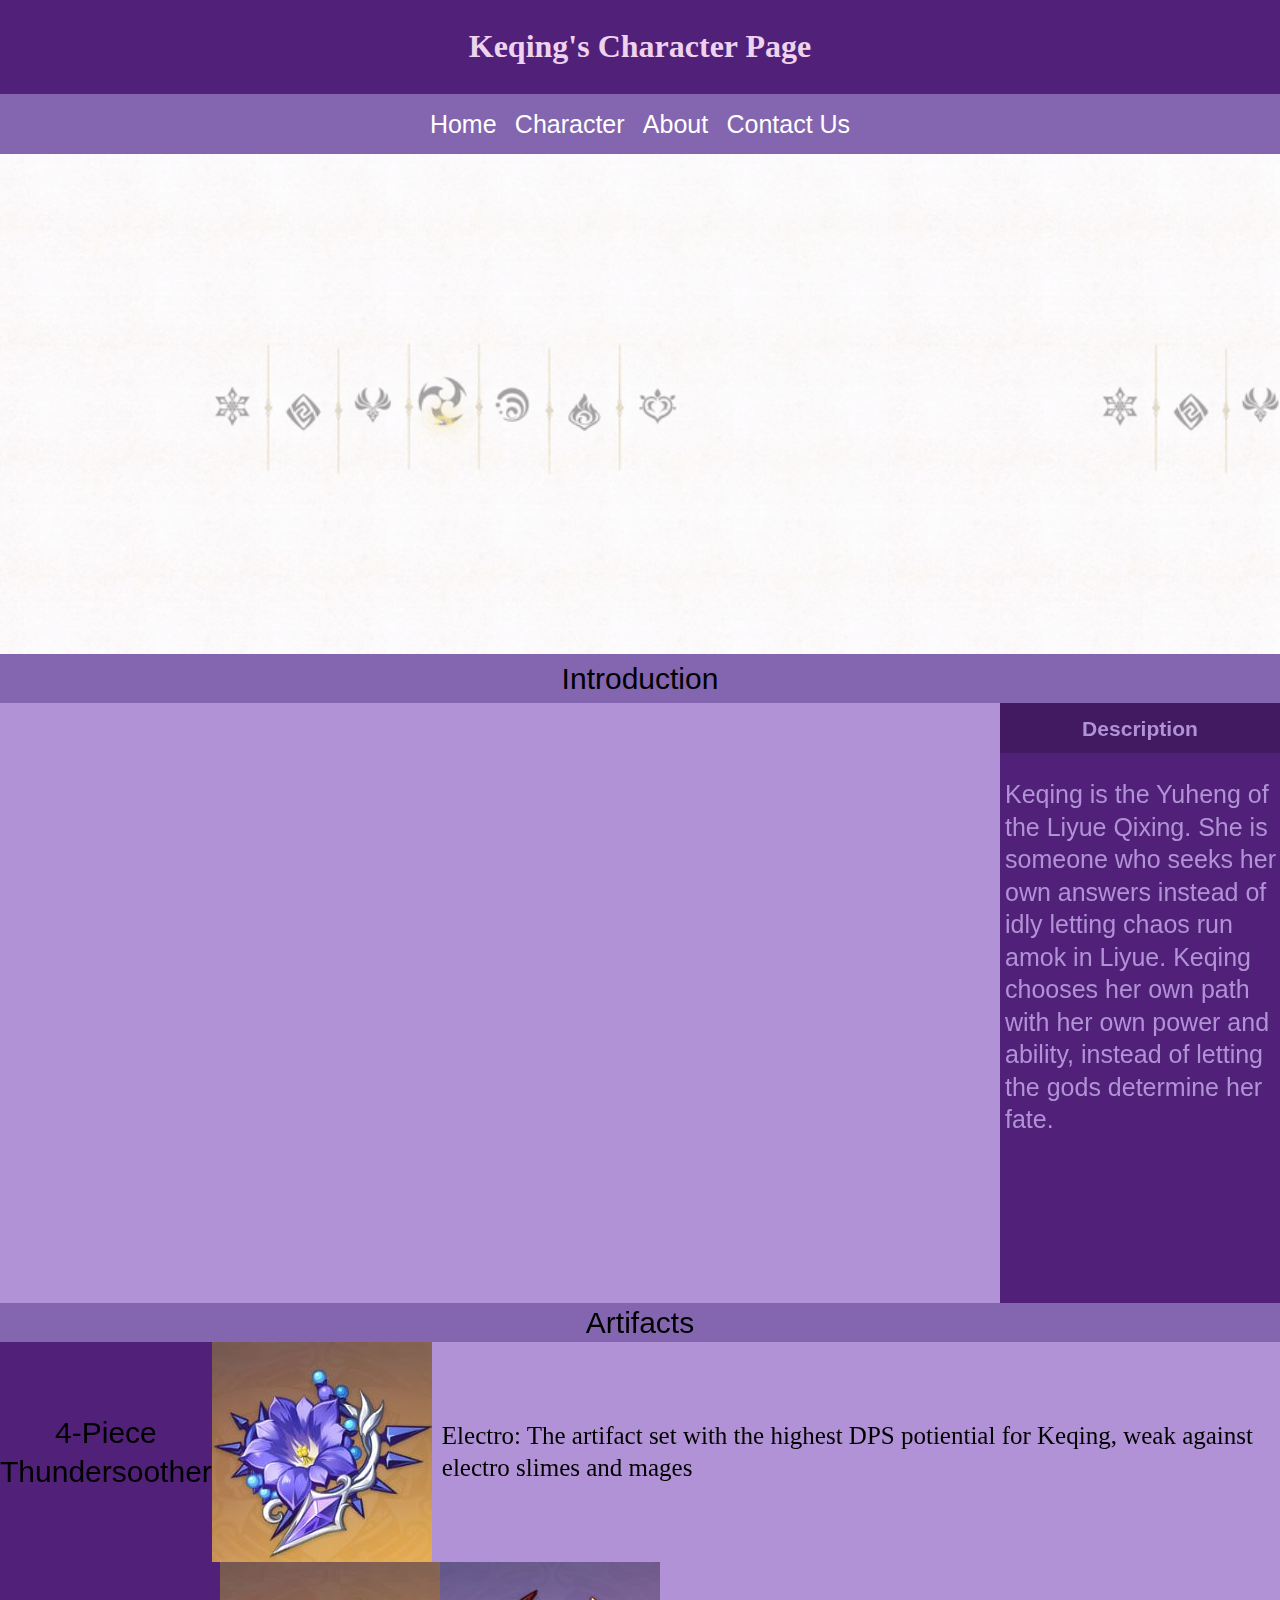
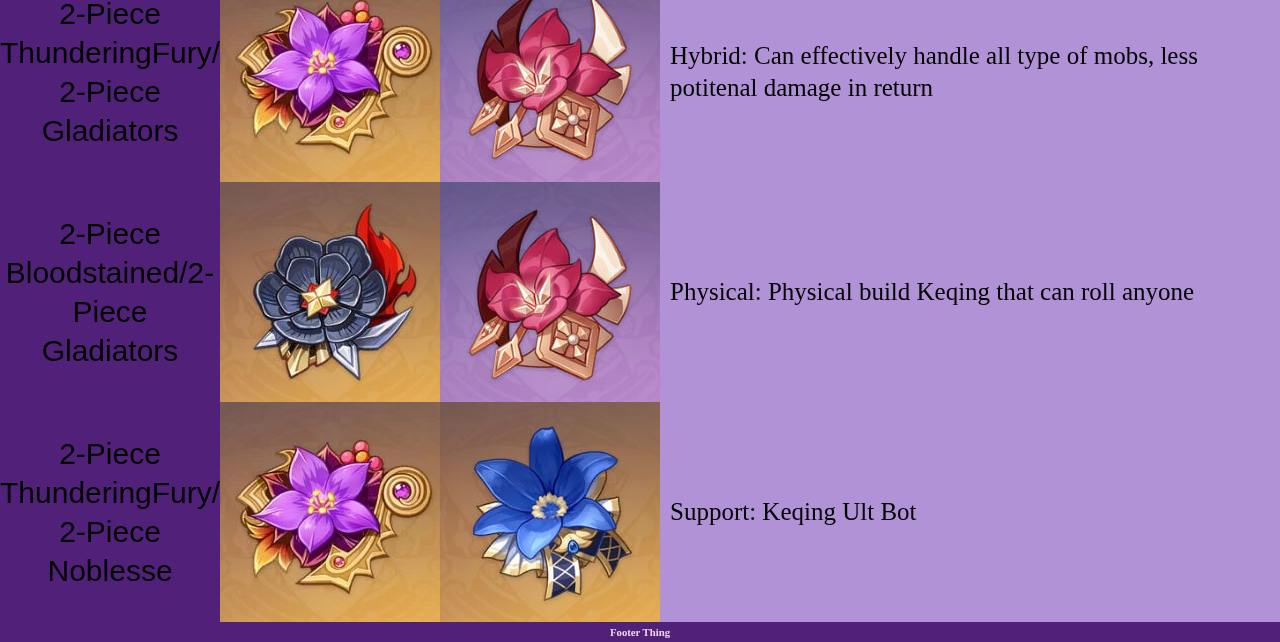
<file: Characters/Keqing.html>
<!DOCTYPE html>
<html lang="en">
<head>
    <meta charset="UTF-8">
    <meta name="viewport" content="width=device-width, initial-scale=1.0">
    <title>Keqing Page</title>
    <link rel="stylesheet" href="../KeqingCSS.css">
</head>
<body>
    <header>

        <!--<span><a href="#" target = blank_ style="color: white;">Characters</a></span>-->
    </header>

    <!--Header and Navgation Bar-->
    <main>
        <div class = "headerContainer"><h1>Keqing's Character Page</h1></div>
    <div class = "nav">

     <button class = "homeButton"><a href="/index.html" target = blank_ style="color: white;">Home</a></button>

     <div class = "charButtonGroup">
        <button class="charButton">Character</button>
        <div class = "charButtonContent">
            <a href="#">Keqing</a>
            <a href="../Characters/Mona.html">Mona</a>
        </div>
     </div>

     <button class="aboutButton"><a href="#" target="blank_" style="color: white;">About</a></button>
     <button class="contactButton"><a href="#" target="blank_" style="color: white;">Contact Us</a></button>
    </div>

    <!--Keqing Picture-->
    <div class = "showcase">
        <div class = "showcaseBoxLeft"><img src="../Gifs/KeqingGifShort.gif" alt=""></div>
        <div class = "showcaseBox"></div>
        <div class = "showcaseBoxRight"><img src="../Gifs/KeqingGifShort.gif" alt=""></div>
    </div>

    <!--Introduction Bar-->
    <div class = "intro">Introduction</div>
    
    <!--Desc Containers-->
    <div class = "descContainers">
        <div class = "descText"> 
            <div class="descTitle"><h3>Description</h3></div>
            <p>Keqing is the Yuheng of the Liyue Qixing. She is someone who seeks her own answers instead of idly letting chaos run amok in Liyue. 
            Keqing chooses her own path with her own power and ability, instead of letting the gods determine her fate.</p> 
        </div>
        <div class = "descVideo"><iframe width="1000" height="500" src="https://www.youtube.com/embed/rPLh5QAedUE" frameborder="0" 
            allow="accelerometer; autoplay; clipboard-write; encrypted-media; gyroscope; picture-in-picture" allowfullscreen></iframe></div>
    </div>

    <!--Artifact Intro-->
    <div class = "artifacts">Artifacts</div>

    <!--Artifacts-->
    <!--TS-->
    <div class = "artifactSets">
        <span class = artifactName>4-Piece Thundersoother</span>
        <img src="../Images/thundersoother.jpg" width="220" alt="thundersoother">
        <span class = "artifactDesc">Electro: The artifact set with the highest DPS potiential for Keqing, weak against electro slimes and mages</span>
    </div>

    <!--TF-->
    <div class = "artifactSets">
        <span class = artifactName>2-Piece ThunderingFury/ 2-Piece Gladiators</span>
        <img src="../Images/ThunderingFury.jpg" width="220" alt="ThunderingFury">
        <img src="../Images/glads.jpg" alt="glads">
        <span class = "artifactDesc">Hybrid: Can effectively handle all type of mobs, less potitenal damage in return</span>
    </div>

    <!--BloodStain-->
    <div class = "artifactSets">
        <span class = artifactName>2-Piece Bloodstained/2-Piece Gladiators</span>
        <img src="../Images/bloodstained.jpg" width="220" alt="Bloodstained">
        <img src="../Images/glads.jpg" alt="glads">
        <span class = "artifactDesc">Physical: Physical build Keqing that can roll anyone</span>
    </div>

    <!--BurstSupport-->
    <div class = "artifactSets">
        <span class = artifactName>2-Piece ThunderingFury/ 2-Piece Noblesse</span>
        <img src="../Images/ThunderingFury.jpg" width="220" alt="tf">
        <img src="../Images/noble.jpg" alt="Noblesse">
        <span class = "artifactDesc">Support: Keqing Ult Bot</span>
    </div>


    </main>

    <footer>
        <div class = "end"><h6>Footer Thing</h6></div>
    </footer>
</body>
</html>
</file>
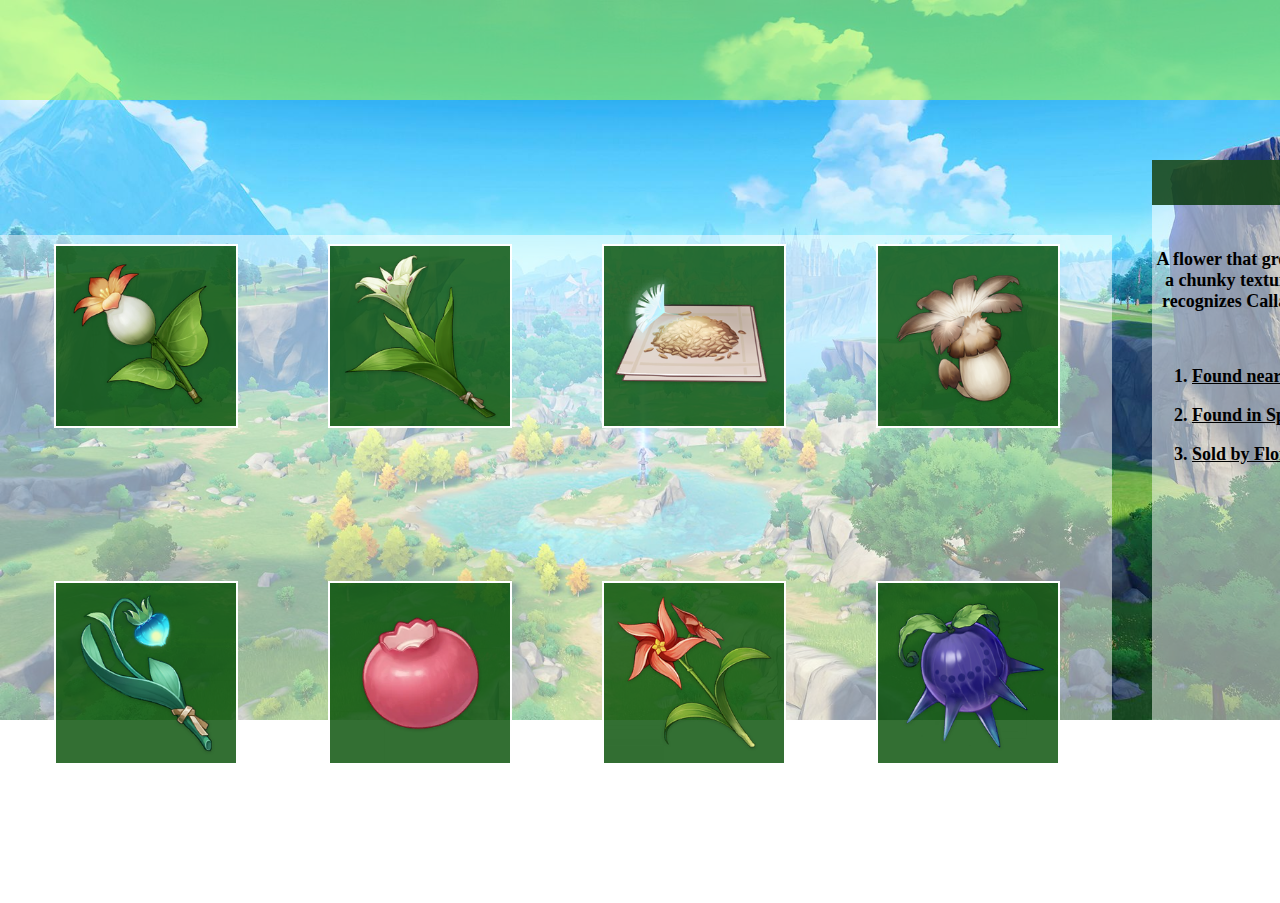
<file: monstadt/monstadt.html>
<html lang="en">
<head>
    <meta charset="UTF-8">
    <meta http-equiv="X-UA-Compatible" content="IE=edge">
    <meta name="viewport" content="width=device-width, initial-scale=1.0">
    <link rel="stylesheet" href="./monstadt.css">
    <title>Monstadt</title>
</head>
<body>
    
<div class = "banner"></div>

<div class = "itemBackground">
    <ul>
        <li><input type="image" src="./callaLily.png" name="" id="callaLily" class = "callaLily" onclick="callaLily()"></li>
        <li><input type="image" src="./cecilia.png" name="" id="cecilia" class="cecilia" onclick="cecilia()"></li>
        <li><input type="image" src="./danelionSeed.png" id="dandelionSeed" class="dandelionSeed"></li>
        <li><input type="image" src="./philanemoMushroom.png" name="" id="philanemoMushroom" class="philanemoMushroom"></li>
    </ul>

    <ul>
        <li><input type="image" src="./smallLampGrass.png" name="" id="smallLampGrass"></li>
        <li><input type="image" src = "./valBerry.png" name="" id="valBerry"></li>
        <li><input type="image" src="./windwheelAster.png" name="" id="windwheelAster"></li>
        <li><input type="image" src="./wolfhook.png" name="" id="wolfhook"></li>
    </ul>
</div>

<div class = "itemInfo">
    <div class = "itemHeader" id="itemHeader">Calla Lily</div>
    <div class = "desc">Description</div>
    <div class = "itemText" id="itemText">
        A flower that grows near water sources. When cooked the petals have a chunky texture, yet are sweet and a little bitter. Modern medicine recognizes Calla Lily's antidotal properties, but its astringent flavor is repulsive to many people.</div>
    <div class = "obtain">How to Obtain</div>

    <div class = "sources">
        <ol id="sourceList">
            <li id="source1">Found near lakes</li>
            <li id="source2">Found in SpringVale</li>
            <li id="source3">Sold by Flora</li>
        </ol>
    </div>

    <div class = "used">Used By</div>

    <div class = "chars">
        <ul>
            <li><img id="char1" src="./kaeya.png" alt=""></li>
            <li><img id="char2" src="./diona.png" alt=""></li>
        </ul>
    </div>
</div>

    <script>
        var itemText = document.getElementById("itemText");
        var sourceList = document.getElementById("sourceList");
        var source1 = document.getElementById("source1");
        var source2 = document.getElementById("source2");
        var source3 = document.getElementById("source3");
        var char1 = document.getElementById("char1");
        var char2 = document.getElementById("char2");

        function removeChilds() {
            sourceList.removeChild(sourceList.childNodes[3]);
            sourceList.removeChild(sourceList.childNodes[4]);
        }

        function callaLily() {
            itemText.innerHTML = "A flower that grows near water sources. When cooked the petals have a chunky texture, yet are sweet and a little bitter. Modern medicine recognizes Calla Lily's antidotal properties, but its astringent flavor is repulsive to many people.";
            source1.innerHTML = "Found near lakes";
            source2.innerHTML = "Found in SpringVale";
            source3.innerHTML = "Sold by Flora";
            char1.src = "./kaeya.png";
            char2.src = "./diona.png"
        }

        function cecilia() {
            itemText.innerHTML = "A beautiful flower with a name that suits its appearance. It only grows where harsh winds blow, and is just as intangible as the true heart of an unbound soul.";
            source1.innerHTML = "Found in the wild";
            source2.innerHTML = "Found on Starsnatch Cliff";
            source3.innerHTML = "Sold by Flora";
            char1.src = "./albedo.png";
            char2.src = "./venti.png"
        }
    </script>
</body>
</html>
</file>
<file: KeqingCSS.css>
body{
    background-color: whitesmoke;
    line-height: 1.3;
    margin: 0;
}

/* Header */
.headerContainer{
    background-color: #512179;
    color:#EED2EE ;
    padding: 5px;
    text-align: center;
}

/* Nav Bar*/
.nav{
    background-color: #8466b0;
    font-size: 25px;
    text-align: center;
}

.nav a {
    text-decoration: none;
}

/* Drop Down Character Button */

.charButtonGroup {
    height: 100%;
    position: relative;
    display: inline-block;
}

.charButton {
    height: 60px;
    background-color: #8466b0;
    color: white;
    font-size: 25px;
    border: 1px black;
}

.charButtonContent {
    display:none;
    position: absolute;
    background-color: #8466b0;
    color: white;
    min-width: 100%;
}

.charButtonContent a {
    color: white;
    text-decoration: none;
    display: block;
    padding-top: 15px;
    padding-bottom: 15px;
}

.charButtonContent a:hover {
    background-color: #8466b0;
}

.charButtonGroup:hover .charButtonContent {
    display: block;
}

.charButtonGroup:hover .charButton {
    background-color: #574375;
}

/* Home Button */
.homeButton {
    background-color: #8466b0;
    color: white;
    height: 60px;
    font-size: 25px;
    border: 1px black;
    text-align: center;
    display: inline-block;
}

.homeButton:hover {
    background-color: #574375;
}

.aboutButton {
    background-color: #8466b0;
    color: white;
    display: inline-block;
    height: 60px;
    font-size: 25px;
    border: 1px black;
}

.aboutButton:hover {
    background-color: #574375;
}

.contactButton {
    background-color: #8466b0;
    border: 1px black;
    display: inline-block;
    height: 60px;
    font-size: 25px;
}

.contactButton:hover {
    background-color: #574375;
}

.showcaseBox div {
    background-color: rebeccapurple;
    color: white;
    font-size: 16px;
}

 /* Showcase */
.showcase{
    width: auto;
    height: 500px;
    display: flex;
}

.showcaseBoxLeft {
    display: flex;
    flex: 1;
    background-color: #b192d6;
    background: url(../Gifs/KeqingGifShort.gif);
    background-size: contain;
}
.showcaseBox {
    display: flex;
    flex-basis: 1000px;
    background-color: rebeccapurple;
    background-image: url(../Images/Genshin+Impact+Keqing.jpg);
}
.showcaseBoxRight {
    display: flex;
    align-content: stretch;
    flex: 1;
    background-color: #b192d6;
    background: url(../Gifs/KeqingGifShort.gif);
    background-size: contain;
}

/* Intro Banner*/
.intro {
    font-size: 30px;
    font-family: 'Gill Sans', 'Gill Sans MT', Calibri, 'Trebuchet MS', sans-serif;
    background-color: #8466b0;
    text-align: center;
    padding: 5px;
}

/* DESCRIPTION CONTENTS */
.descContainers {
    width: auto;
    height: 600px;
    display: flex;
    background-color: #512179;
}

.descText {
    order: 2;
    flex: 1;
    justify-content: center;
    margin-left: 5px;
    font-size: 25px;
    color: #b192d6;
    font-family: 'Gill Sans', 'Gill Sans MT', Calibri, 'Trebuchet MS', sans-serif;
}

.descTitle {
    font-size: 18px;
    margin-left: -5px;
    display: flex;
    height: 50px;
    background-color: #411a61;
    justify-content: center;
    align-items: center;
}

.descVideo {
    order: 1;
    flex: 2;
    background-color: #b192d6;
    display: flex;
    /* HORIZONTAL CENTER */
    justify-content: center;
    /* VERTICAL CENTER */
    align-items: center;
}

/* Artifacts */
.artifacts {
    align-items: center;
    justify-content: center;
    text-align: center;
    font-size: 30px;
    font-family: 'Gill Sans', 'Gill Sans MT', Calibri, 'Trebuchet MS', sans-serif;
    background-color: #8466b0;
}

.artifactSets {
    display: flex;
    height: 220px;
    background-color: #b192d6;
}

.artifactDesc {
    display: flex;
    align-items: center;
    justify-content: center;
    margin-left: 10px;
    font-size: 25px;
}

.artifactName {
    display: flex;
    height: 220px;
    width: 220px;
    background-color: #512179;
    font-size: 30px;
    font-family: 'Gill Sans', 'Gill Sans MT', Calibri, 'Trebuchet MS', sans-serif;
    align-items: center;
    text-align: center;
}

.end {
    display: flex;
    background-color: #512179;
    color:#EED2EE;
    text-align: center;
    align-items: center;
    justify-content: center;
    height: 20px;
}
</file>
<file: monstadt/monstadt.css>
body {
    margin: 0;
    padding: 0;
    background-image: url(./mondstadtBack.jpg);
    background-size: 100%;
    background-repeat: no-repeat;
}

.banner {
    width: 100%;
    height: 100px;
    background-color:greenyellow;
    opacity: 0.5;
}
/* Items */

.itemBackground {
    width: 123.5vh;
    background-color: rgba(255,255,255,0.5); /* Sets opacity of parent to 0 but not children */
}

.itemBackground ul {
    list-style-type: none;
    overflow: hidden;
    width: 125vh;
    margin-top: 15vh;
    margin-left: 5vh;
    padding: 1vh;
}

.itemBackground li {
    float: left; /* places an element on the left side container */
    margin-right: 10vh; /* Pushes items away from each other */
    background-color: rgba(0, 75, 0, 0.8);
    border: 2px solid white;
}

.itemBackground li:hover {
    border: black solid 2px;
}

input {
    display: block;
    width: 20vh;
    height: 20vh;
}
/* Text Box*/
.itemInfo {
    width: 60vh;
    height: 82.5vh;
    background-color: rgba(255,255,255,0.5);
    margin-top: -70vh;
    margin-left: 128vh;

}

.itemHeader {
    width: 60vh;
    height: 5vh;
    background-color: rgba(0, 50, 0, 0.8);
    color: lightgreen;
    text-align: center;
    line-height: 5vh; /* Centers  text vertically */
    font-size: 3vh;
    font-weight: bold;
    font-family: cursive;
}

.desc {
    margin-top: 1vh;
    margin-bottom: 1vh;
    text-align: center;
    font-size: 2.5vh;
    font-weight: bold;
    color: lightgreen;
}

.itemText {
    width: 59vh;
    text-align: center;
    font-size: 2vh;
    font-weight: bold;
    margin: auto; /* horizontally centers div */
}

.obtain {
    margin-top: 1vh;
    text-align: center;
    font-size: 2.5vh;
    font-weight: bold;
    color: lightgreen;
}

.sources ol {
    margin-top: -0.25vh;
    font-size: 2vh;
    font-weight: bold;
}

.sources li {
    margin-bottom: 2vh;
    text-decoration: underline;
}

.used {
    margin-top: -0.25vh;
    text-align: center;
    font-size: 2.5vh;
    font-weight: bold;
    color: lightgreen;
}

.chars {
    margin: auto;
    width: 12vh;
}

.chars ul {
    list-style-type: none;
    margin-top: 1vh;
    padding: 1vh;

}

.chars img {
    width: 10vh;
}
</file>
